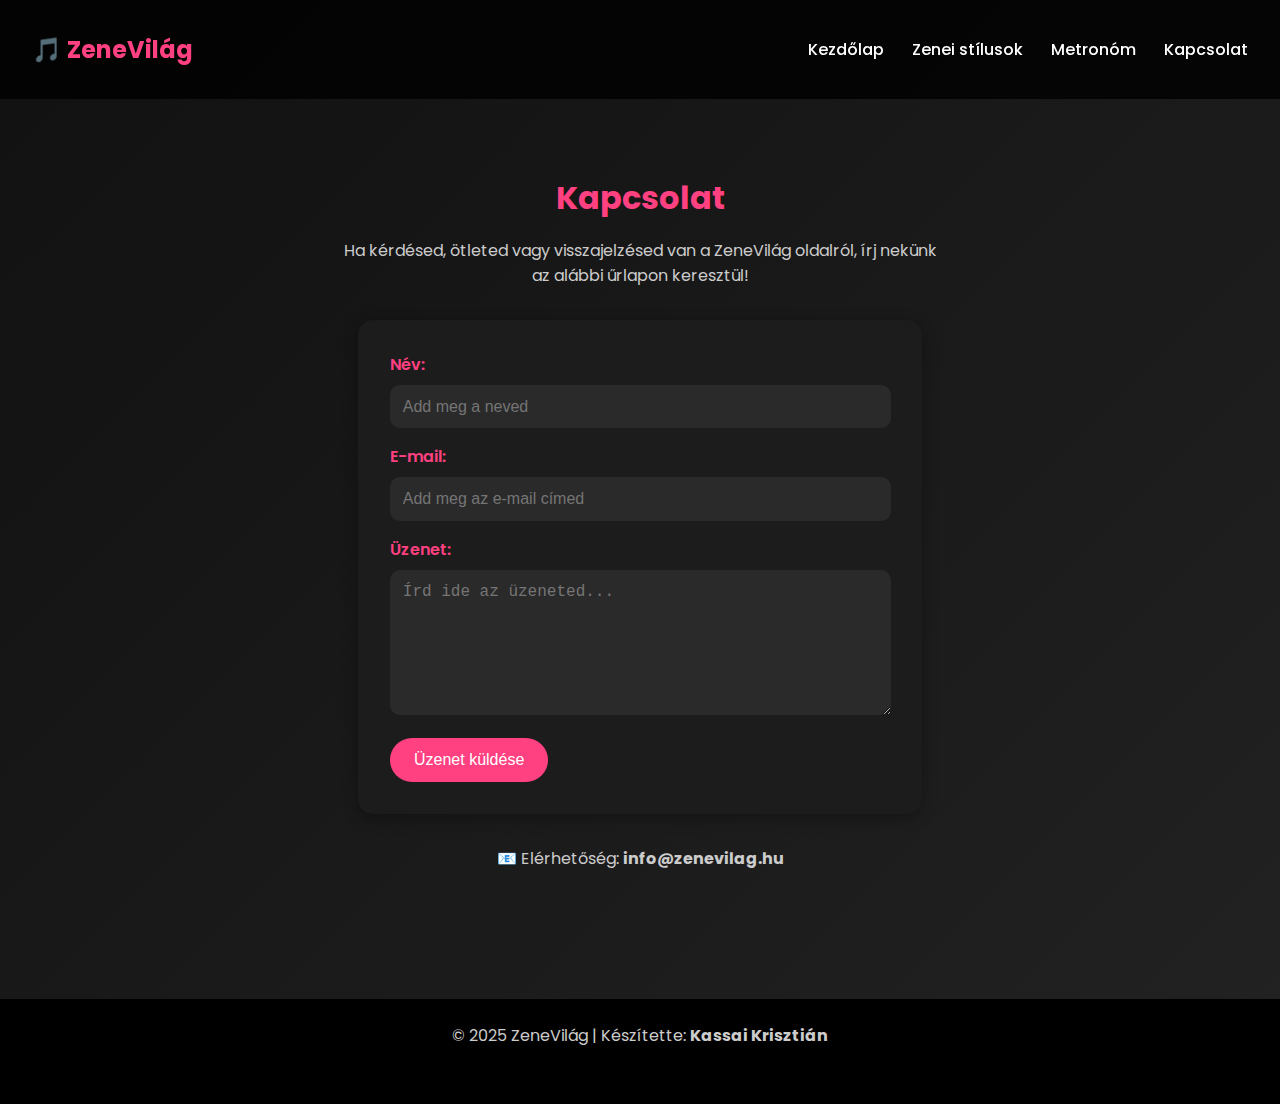
<file: contact.html>
<!DOCTYPE html>
<html lang="hu">
<head>
  <meta charset="UTF-8">
  <meta name="viewport" content="width=device-width, initial-scale=1.0">
  <title>ZeneVilág – Kapcsolat</title>
  <link rel="preconnect" href="https://fonts.googleapis.com">
  <link href="https://fonts.googleapis.com/css2?family=Poppins:wght@400;600&display=swap" rel="stylesheet">

  <style>
    body {
      font-family: 'Poppins', sans-serif;
      margin: 0;
      background: linear-gradient(135deg, #111, #222);
      color: #fff;
    }

    header {
      background: rgba(0, 0, 0, 0.8);
      padding: 1rem 2rem;
      display: flex;
      justify-content: space-between;
      align-items: center;
      position: sticky;
      top: 0;
    }

    header h1 {
      font-size: 1.5rem;
      color: #ff4081;
    }

    nav a {
      color: #fff;
      text-decoration: none;
      margin-left: 1.5rem;
      font-weight: 500;
      transition: color 0.3s;
    }

    nav a:hover {
      color: #ff4081;
    }

    main {
      padding: 3rem 1rem;
      text-align: center;
    }

    h2 {
      color: #ff4081;
      font-size: 2rem;
      margin-bottom: 1rem;
    }

    p {
      max-width: 600px;
      margin: 0 auto 2rem;
      color: #ccc;
    }

    form {
      max-width: 500px;
      margin: 0 auto;
      background: #1c1c1c;
      padding: 2rem;
      border-radius: 15px;
      box-shadow: 0 4px 15px rgba(0,0,0,0.3);
      text-align: left;
    }

    label {
      display: block;
      margin-bottom: 0.5rem;
      color: #ff4081;
      font-weight: 600;
    }

    input, textarea {
      width: 95%;
      padding: 0.8rem;
      margin-bottom: 1rem;
      border: none;
      border-radius: 10px;
      background: #2a2a2a;
      color: #fff;
      font-size: 1rem;
    }

    textarea {
      resize: vertical;
      height: 120px;
    }

    button {
      background: #ff4081;
      color: #fff;
      padding: 0.8rem 1.5rem;
      border: none;
      border-radius: 30px;
      font-size: 1rem;
      cursor: pointer;
      transition: background 0.3s;
    }

    button:hover {
      background: #e73370;
    }

    footer {
      text-align: center;
      padding: 1.5rem;
      background: #000;
      color: #777;
      margin-top: 3rem;
    }
  </style>
</head>
<body>
  <header>
    <h1>🎵 ZeneVilág</h1>
    <nav>
      <a href="index.html">Kezdőlap</a>
      <a href="styles.html">Zenei stílusok</a>
      <a href="metronome.html">Metronóm</a>
      <a href="contact.html">Kapcsolat</a>
    </nav>
  </header>

  <main>
    <h2>Kapcsolat</h2>
    <p>Ha kérdésed, ötleted vagy visszajelzésed van a ZeneVilág oldalról, írj nekünk az alábbi űrlapon keresztül!</p>

    <form onsubmit="sendMessage(event)">
      <label for="name">Név:</label>
      <input type="text" id="name" name="name" placeholder="Add meg a neved" required>

      <label for="email">E-mail:</label>
      <input type="email" id="email" name="email" placeholder="Add meg az e-mail címed" required>

      <label for="message">Üzenet:</label>
      <textarea id="message" name="message" placeholder="Írd ide az üzeneted..." required></textarea>

      <button type="submit">Üzenet küldése</button>
    </form>

    <p style="margin-top:2rem;">📧 Elérhetőség: <strong>info@zenevilag.hu</strong></p>
  </main>

  <footer>
    <p>© 2025 ZeneVilág | Készítette: <strong>Kassai Krisztián</strong></p>
  </footer>

  <script>
    function sendMessage(e) {
      alert("Köszönjük az üzeneted! Hamarosan válaszolunk.");
      e.target.reset();
    }
  </script>
</body>
</html>
</file>
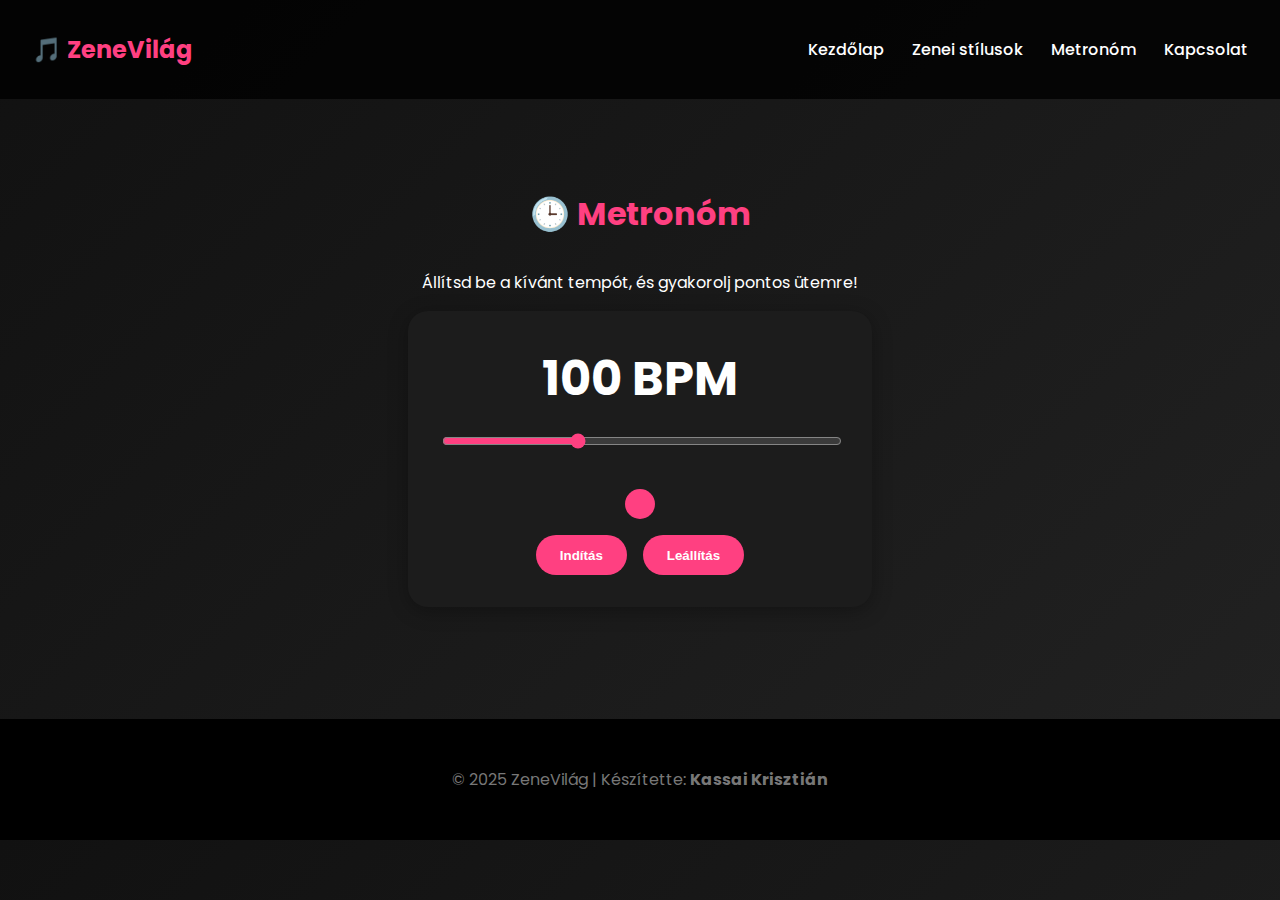
<file: metronome.html>
<!DOCTYPE html>
<html lang="hu">
<head>
  <meta charset="UTF-8">
  <meta name="viewport" content="width=device-width, initial-scale=1.0">
  <title>ZeneVilág – Metronóm</title>
  <link rel="preconnect" href="https://fonts.googleapis.com">
  <link href="https://fonts.googleapis.com/css2?family=Poppins:wght@400;600&display=swap" rel="stylesheet">
  <style>
    body {
      font-family: 'Poppins', sans-serif;
      margin: 0;
      background: linear-gradient(135deg, #111, #222);
      color: #fff;
    }

    header {
      background: rgba(0, 0, 0, 0.8);
      padding: 1rem 2rem;
      display: flex;
      justify-content: space-between;
      align-items: center;
      position: sticky;
      top: 0;
    }

    header h1 {
      font-size: 1.5rem;
      color: #ff4081;
    }

    nav a {
      color: #fff;
      text-decoration: none;
      margin-left: 1.5rem;
      font-weight: 500;
      transition: color 0.3s;
    }

    nav a:hover {
      color: #ff4081;
    }

    .section {
      text-align: center;
      padding: 4rem 2rem;
    }

    .section h2 {
      font-size: 2rem;
      color: #ff4081;
      margin-bottom: 2rem;
    }

    .metronome-container {
      background: #1c1c1c;
      border-radius: 20px;
      box-shadow: 0 4px 20px rgba(0, 0, 0, 0.3);
      max-width: 400px;
      margin: 0 auto;
      padding: 2rem;
    }

    .bpm-display {
      font-size: 3rem;
      font-weight: bold;
      margin-bottom: 1rem;
    }

    input[type="range"] {
      width: 100%;
      margin-bottom: 1.5rem;
      accent-color: #ff4081;
    }

    .controls {
      display: flex;
      justify-content: center;
      gap: 1rem;
    }

    .btn {
      background: #ff4081;
      color: #fff;
      border: none;
      border-radius: 30px;
      padding: 0.8rem 1.5rem;
      cursor: pointer;
      font-weight: 600;
      transition: background 0.3s;
    }

    .btn:hover {
      background: #e73370;
    }

    footer {
      text-align: center;
      padding: 2rem;
      background: #000;
      color: #777;
      margin-top: 3rem;
    }

    .pulse {
      width: 30px;
      height: 30px;
      background: #ff4081;
      border-radius: 50%;
      margin: 1rem auto;
      transition: transform 0.05s ease-in-out;
    }

    .pulse.active {
      transform: scale(1.4);
      background: #ff80b5;
    }
  </style>
</head>
<body>
  <header>
    <h1>🎵 ZeneVilág</h1>
    <nav>
      <a href="index.html">Kezdőlap</a>
      <a href="styles.html">Zenei stílusok</a>
      <a href="metronome.html">Metronóm</a>
      <a href="contact.html">Kapcsolat</a>
    </nav>
  </header>

  <section class="section">
    <h2>🕒 Metronóm</h2>
    <p>Állítsd be a kívánt tempót, és gyakorolj pontos ütemre!</p>

    <div class="metronome-container">
      <div class="bpm-display" id="bpmDisplay">100 BPM</div>
      <input type="range" id="bpmSlider" min="40" max="220" value="100">
      <div class="pulse" id="pulse"></div>
      <div class="controls">
        <button class="btn" id="startBtn">Indítás</button>
        <button class="btn" id="stopBtn">Leállítás</button>
      </div>
    </div>
  </section>

  <footer>
    <p>© 2025 ZeneVilág | Készítette: <strong>Kassai Krisztián</strong></p>
  </footer>

  <script>
    const bpmSlider = document.getElementById('bpmSlider');
    const bpmDisplay = document.getElementById('bpmDisplay');
    const startBtn = document.getElementById('startBtn');
    const stopBtn = document.getElementById('stopBtn');
    const pulse = document.getElementById('pulse');

    let bpm = 100;
    let intervalId = null;
    let clickSound = new AudioContext();

    bpmSlider.addEventListener('input', () => {
      bpm = bpmSlider.value;
      bpmDisplay.textContent = bpm + ' BPM';
      if (intervalId) {
        clearInterval(intervalId);
        startMetronome();
      }
    });

    startBtn.addEventListener('click', startMetronome);
    stopBtn.addEventListener('click', stopMetronome);

    function startMetronome() {
      stopMetronome();
      const interval = 60000 / bpm; // ms per beat
      intervalId = setInterval(playClick, interval);
    }

    function stopMetronome() {
      clearInterval(intervalId);
      intervalId = null;
      pulse.classList.remove('active');
    }

    function playClick() {
      const osc = clickSound.createOscillator();
      const gain = clickSound.createGain();
      osc.connect(gain);
      gain.connect(clickSound.destination);
      osc.frequency.value = 1000;
      gain.gain.setValueAtTime(0.1, clickSound.currentTime);
      osc.start();
      osc.stop(clickSound.currentTime + 0.05);

      pulse.classList.add('active');
      setTimeout(() => pulse.classList.remove('active'), 100);
    }
  </script>
</body>
</html>
</file>
